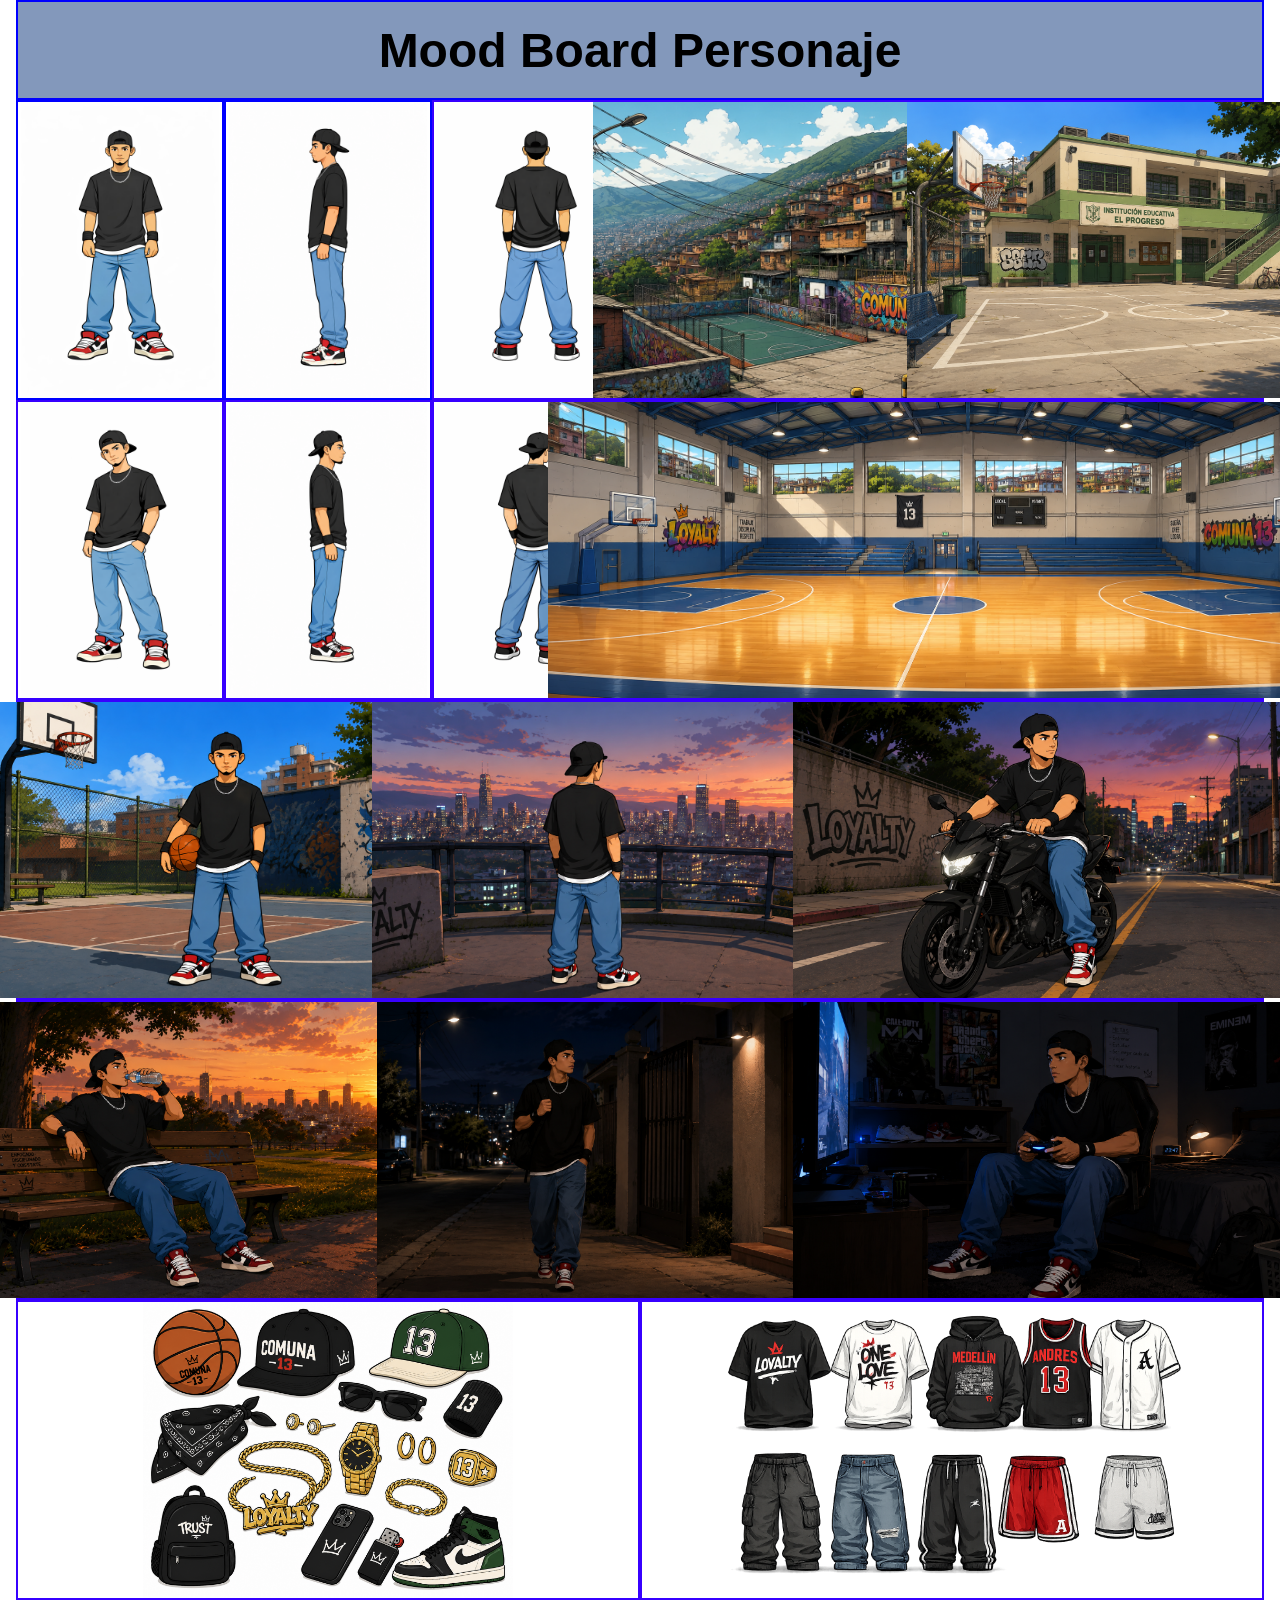
<file: index.html>
<!DOCTYPE html>
<html lang="es">
<head>
    <meta charset="UTF-8">
    <meta name="viewport" content="width=device-width, initial-scale=1.0">
    <title>Mood Board Personaje</title>

    <!--COLOCO FLEXBOX GRID-->
    <link rel="stylesheet" href="css/flexboxgrid.min.css">

    <!--COLOCO MI CSS-->
    <link rel="stylesheet" href="css/index.css">
</head>

<body>

    <div class="container-fluid">
        <div class="row">

            <div class="col-lg-12 col-md-12 col-sm-12 col-xs-12 caja1">
                <h1>Mood Board Personaje</h1>
            </div>

            <div class="col-lg-2 col-md-4 col-sm-6 col-xs-6 caja2">
                <img src="imagenes/front.jpeg" alt="Vista frontal del personaje" height="100%">
            </div>

            <div class="col-lg-2 col-md-4 col-sm-6 col-xs-6 caja3">
                <img src="imagenes/left.png" alt="Vista lateral del personaje" height="100%">
            </div>

            <div class="col-lg-2 col-md-4 col-sm-6 col-xs-6 caja4">
                <img src="imagenes/back.png" alt="Vista lateral del personaje" height="100%">
            </div>

            <div class="col-lg-3 col-md-4 col-sm-6 col-xs-6 caja5">
                <img src="imagenes/comuna 13.png" alt="Vista lateral del personaje" height="100%">
            </div>

            <div class="col-lg-3 col-md-4 col-sm-6 col-xs-6 caja6">
                <img src="imagenes/colegio.png" alt="Vista lateral del personaje" height="100%">
            </div>

            <div class="col-lg-2 col-md-4 col-sm-6 col-xs-6 caja7">
                <img src="imagenes/3 4.png" alt="Vista lateral del personaje" height="100%">
            </div>

            <div class="col-lg-2 col-md-6 col-sm-12 col-xs-12 caja8">
                <img src="imagenes/right.png" alt="Vista lateral del personaje" height="100%">
            </div>

            <div class="col-lg-2 col-md-6 col-sm-12 col-xs-12 caja9">
                <img src="imagenes/34 back.png" alt="Vista lateral del personaje" height="100%">
            </div>

            <div class="col-lg-6 col-md-12 col-sm-12 col-xs-12 caja10">
                <img src="imagenes/cancha.png" alt="Vista lateral del personaje" height="100%">
            </div>

            <div class="col-lg-4 col-md-4 col-sm-6 col-xs-6 caja11">
                <img src="imagenes/escenario 1.png" alt="Vista lateral del personaje" height="100%">
            </div>

            <div class="col-lg-4 col-md-4 col-sm-6 col-xs-6 caja12">
                <img src="imagenes/escenario 2.png" alt="Vista lateral del personaje" height="100%">
            </div>

            <div class="col-lg-4 col-md-4 col-sm-6 col-xs-6 caja13">
                <img src="imagenes/escenario 3.png" alt="Vista lateral del personaje" height="100%">
            </div>
            
            <div class="col-lg-4 col-md-4 col-sm-6 col-xs-6 caja13">
                <img src="imagenes/escenario 4.png" alt="Vista lateral del personaje" height="100%">
            </div>
            
            <div class="col-lg-4 col-md-4 col-sm-6 col-xs-6 caja13">
                <img src="imagenes/escenario 5.png" alt="Vista lateral del personaje" height="100%">
            </div>

            <div class="col-lg-4 col-md-4 col-sm-6 col-xs-6 caja13">
                <img src="imagenes/escenario 6.png" alt="Vista lateral del personaje" height="100%">
            </div>

            <div class="col-lg-6 col-md-6 col-sm-6 col-xs-6 caja14">
                <img src="imagenes/accesorios.png" alt="Vista lateral del personaje" height="100%">
            </div>

            <div class="col-lg-6 col-md-6 col-sm-12 col-xs-12 caja15">
                <img src="imagenes/ropa.png" alt="Vista lateral del personaje" height="100%">
            </div>

        </div>
    </div>

</body>
</html>
</file>
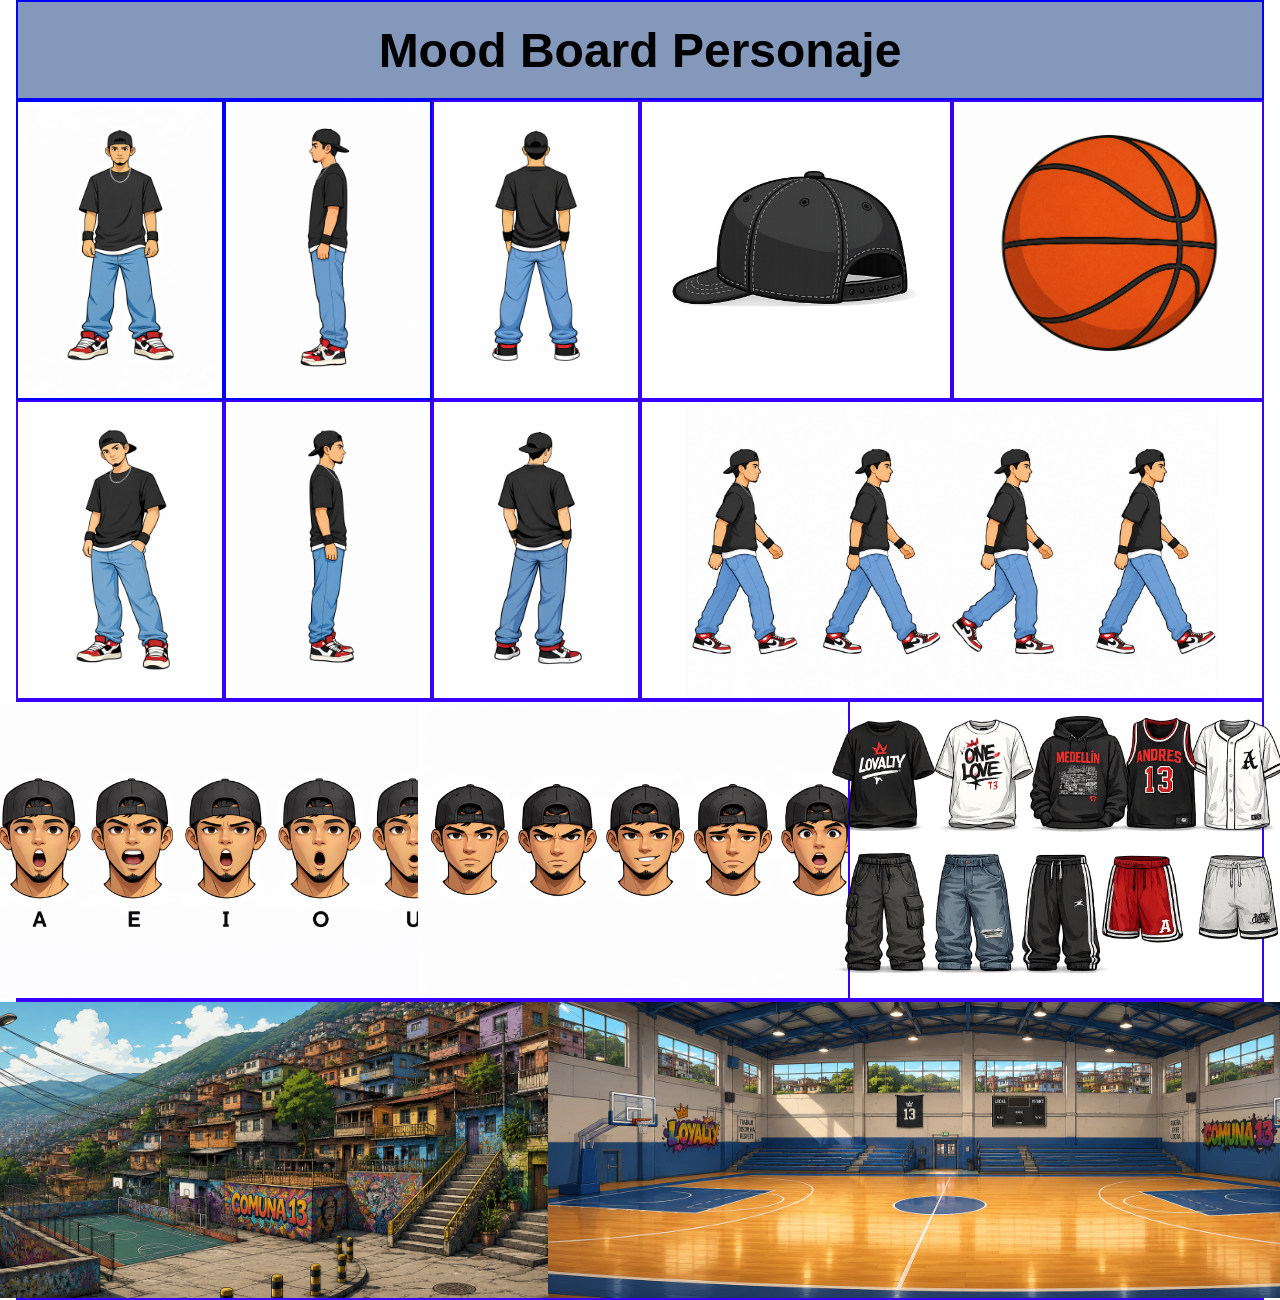
<file: septima/index.html>
<!DOCTYPE html>
<html lang="es">
<head>
    <meta charset="UTF-8">
    <meta name="viewport" content="width=device-width, initial-scale=1.0">
    <title>Mood Board Personaje</title>

    <!--COLOCO FLEXBOX GRID-->
    <link rel="stylesheet" href="css/flexboxgrid.min.css">

    <!--COLOCO MI CSS-->
    <link rel="stylesheet" href="css/index.css">
</head>

<body>

    <div class="container-fluid">
        <div class="row">

            <div class="col-lg-12 col-md-12 col-sm-12 col-xs-12 caja1">
                <h1>Mood Board Personaje</h1>
            </div>

            <div class="col-lg-2 col-md-4 col-sm-6 col-xs-6 caja2">
                <img src="imagenes/front.jpeg" alt="Vista frontal del personaje" height="100%">
            </div>

            <div class="col-lg-2 col-md-4 col-sm-6 col-xs-6 caja3">
                <img src="imagenes/left.png" alt="Vista lateral del personaje" height="100%">
            </div>

            <div class="col-lg-2 col-md-4 col-sm-6 col-xs-6 caja4">
                <img src="imagenes/back.png" alt="Vista lateral del personaje" height="100%">
            </div>

            <div class="col-lg-3 col-md-4 col-sm-6 col-xs-6 caja5">
                <img src="imagenes/cap.png" alt="Vista lateral del personaje" height="100%">
            </div>

            <div class="col-lg-3 col-md-4 col-sm-6 col-xs-6 caja6">
                <img src="imagenes/ball.png" alt="Vista lateral del personaje" height="100%">
            </div>

            <div class="col-lg-2 col-md-4 col-sm-6 col-xs-6 caja7">
                <img src="imagenes/3 4.png" alt="Vista lateral del personaje" height="100%">
            </div>

            <div class="col-lg-2 col-md-6 col-sm-12 col-xs-12 caja8">
                <img src="imagenes/right.png" alt="Vista lateral del personaje" height="100%">
            </div>

            <div class="col-lg-2 col-md-6 col-sm-12 col-xs-12 caja9">
                <img src="imagenes/34 back.png" alt="Vista lateral del personaje" height="100%">
            </div>

            <div class="col-lg-6 col-md-12 col-sm-12 col-xs-12 caja10">
                <img src="imagenes/walk.png" alt="Vista lateral del personaje" height="100%">
            </div>

            <div class="col-lg-4 col-md-4 col-sm-6 col-xs-6 caja11">
                <img src="imagenes/vowels.png" alt="Vista lateral del personaje" height="100%">
            </div>

            <div class="col-lg-4 col-md-4 col-sm-6 col-xs-6 caja12">
                <img src="imagenes/expressions.png" alt="Vista lateral del personaje" height="100%">
            </div>

            <div class="col-lg-4 col-md-4 col-sm-6 col-xs-6 caja13">
                <img src="imagenes/ropa.png" alt="Vista lateral del personaje" height="100%">
            </div>

            <div class="col-lg-6 col-md-6 col-sm-6 col-xs-6 caja14">
                <img src="imagenes/comuna 13.png" alt="Vista lateral del personaje" height="100%">
            </div>

            <div class="col-lg-6 col-md-6 col-sm-12 col-xs-12 caja15">
                <img src="imagenes/cancha.png" alt="Vista lateral del personaje" height="100%">
            </div>

        </div>
    </div>

</body>
</html>
</file>
<file: css/index.css>
* {
    box-sizing: border-box;
    margin: 0;
    padding: 0;
}

body {
    font-family: Impact, Haettenschweiler, 'Arial Narrow Bold', sans-serif;
    font-size: x-large;
}

.caja1 {
    background-color: #8398bb;
    height: 100px;
    border: 2px solid blue;
    display: flex;
    justify-content: center;
    align-items: center;
}

.caja2 {
    background-color: rgb(255, 255, 255);
    height: 300px;
    display: flex;
    border: 2px solid blue;
    justify-content: center;
}

.caja3 {
    background-color: #ffffff;
    height: 300px;
    border: 2px solid blue;
    display: flex;
    justify-content: center;
}

.caja4 {
    background-color: #ffffff;
    border: 2px solid #3700ff;
    height: 300px;
    display: flex;
    justify-content: center;
}

.caja5 {
    background-color: #ffffff;
    border: 2px solid #3700ff;
    height: 300px;
    display: flex;
    justify-content: center;
}

.caja6 {
    background-color: #ffffff;
    border: 2px solid #3700ff;
    height: 300px;
    display: flex;
    justify-content: center;
}

.caja7 {
    background-color: #ffffff;
    border: 2px solid #3700ff;
    height: 300px;
    display: flex;
    justify-content: center;
}

.caja8 {
    background-color: #ffffff;
    border: 2px solid #3700ff;
    height: 300px;
    display: flex;
    justify-content: center;
}

.caja9 {
    background-color: #ffffff;
    border: 2px solid #3700ff;
    height: 300px;
    display: flex;
    justify-content: center;
}

.caja10 {
    background-color: #ffffff;
    border: 2px solid #3700ff;
    height: 300px;
    display: flex;
    justify-content: center;
}

.caja11 {
    background-color: #ffffff;
    border: 2px solid #3700ff;
    height: 300px;
    display: flex;
    justify-content: center;
}

.caja12 {
    background-color: #ffffff;
    border: 2px solid #3700ff;
    height: 300px;
    display: flex;
    justify-content: center;
}

.caja13 {
    background-color: #ffffff;
    border: 2px solid #3700ff;
    height: 300px;
    display: flex;
    justify-content: center;
}

.caja14 {
    background-color: #ffffff;
    border: 2px solid #3700ff;
    height: 300px;
    display: flex;
    justify-content: center;
}

.caja15 {
    background-color: #ffffff;
    border: 2px solid #3700ff;
    height: 300px;
    display: flex;
    justify-content: center;
}
</file>
<file: septima/css/index.css>
* {
    box-sizing: border-box;
    margin: 0;
    padding: 0;
}

body {
    font-family: Impact, Haettenschweiler, 'Arial Narrow Bold', sans-serif;
    font-size: x-large;
}

.caja1 {
    background-color: #8398bb;
    height: 100px;
    border: 2px solid blue;
    display: flex;
    justify-content: center;
    align-items: center;
}

.caja2 {
    background-color: rgb(255, 255, 255);
    height: 300px;
    display: flex;
    border: 2px solid blue;
    justify-content: center;
}

.caja3 {
    background-color: #ffffff;
    height: 300px;
    border: 2px solid blue;
    display: flex;
    justify-content: center;
}

.caja4 {
    background-color: #ffffff;
    border: 2px solid #3700ff;
    height: 300px;
    display: flex;
    justify-content: center;
}

.caja5 {
    background-color: #ffffff;
    border: 2px solid #3700ff;
    height: 300px;
    display: flex;
    justify-content: center;
}

.caja6 {
    background-color: #ffffff;
    border: 2px solid #3700ff;
    height: 300px;
    display: flex;
    justify-content: center;
}

.caja7 {
    background-color: #ffffff;
    border: 2px solid #3700ff;
    height: 300px;
    display: flex;
    justify-content: center;
}

.caja8 {
    background-color: #ffffff;
    border: 2px solid #3700ff;
    height: 300px;
    display: flex;
    justify-content: center;
}

.caja9 {
    background-color: #ffffff;
    border: 2px solid #3700ff;
    height: 300px;
    display: flex;
    justify-content: center;
}

.caja10 {
    background-color: #ffffff;
    border: 2px solid #3700ff;
    height: 300px;
    display: flex;
    justify-content: center;
}

.caja11 {
    background-color: #ffffff;
    border: 2px solid #3700ff;
    height: 300px;
    display: flex;
    justify-content: center;
}

.caja12 {
    background-color: #ffffff;
    border: 2px solid #3700ff;
    height: 300px;
    display: flex;
    justify-content: center;
}

.caja13 {
    background-color: #ffffff;
    border: 2px solid #3700ff;
    height: 300px;
    display: flex;
    justify-content: center;
}

.caja14 {
    background-color: #ffffff;
    border: 2px solid #3700ff;
    height: 300px;
    display: flex;
    justify-content: center;
}

.caja15 {
    background-color: #ffffff;
    border: 2px solid #3700ff;
    height: 300px;
    display: flex;
    justify-content: center;
}
</file>
<file: css/flexboxgrid.min.css>
.container-fluid{margin-right:auto;margin-left:auto;padding-right:2rem;padding-left:2rem}.row{box-sizing:border-box;display:-ms-flexbox;display:-webkit-box;display:flex;-ms-flex:0 1 auto;-webkit-box-flex:0;flex:0 1 auto;-ms-flex-direction:row;-webkit-box-orient:horizontal;-webkit-box-direction:normal;flex-direction:row;-ms-flex-wrap:wrap;flex-wrap:wrap;margin-right:-1rem;margin-left:-1rem}.row.reverse{-ms-flex-direction:row-reverse;-webkit-box-orient:horizontal;-webkit-box-direction:reverse;flex-direction:row-reverse}.col.reverse{-ms-flex-direction:column-reverse;-webkit-box-orient:vertical;-webkit-box-direction:reverse;flex-direction:column-reverse}.col-xs,.col-xs-1,.col-xs-10,.col-xs-11,.col-xs-12,.col-xs-2,.col-xs-3,.col-xs-4,.col-xs-5,.col-xs-6,.col-xs-7,.col-xs-8,.col-xs-9{box-sizing:border-box;-ms-flex:0 0 auto;-webkit-box-flex:0;flex:0 0 auto;padding-right:1rem;padding-left:1rem}.col-xs{-webkit-flex-grow:1;-ms-flex-positive:1;-webkit-box-flex:1;flex-grow:1;-ms-flex-preferred-size:0;flex-basis:0;max-width:100%}.col-xs-1{-ms-flex-preferred-size:8.333%;flex-basis:8.333%;max-width:8.333%}.col-xs-2{-ms-flex-preferred-size:16.667%;flex-basis:16.667%;max-width:16.667%}.col-xs-3{-ms-flex-preferred-size:25%;flex-basis:25%;max-width:25%}.col-xs-4{-ms-flex-preferred-size:33.333%;flex-basis:33.333%;max-width:33.333%}.col-xs-5{-ms-flex-preferred-size:41.667%;flex-basis:41.667%;max-width:41.667%}.col-xs-6{-ms-flex-preferred-size:50%;flex-basis:50%;max-width:50%}.col-xs-7{-ms-flex-preferred-size:58.333%;flex-basis:58.333%;max-width:58.333%}.col-xs-8{-ms-flex-preferred-size:66.667%;flex-basis:66.667%;max-width:66.667%}.col-xs-9{-ms-flex-preferred-size:75%;flex-basis:75%;max-width:75%}.col-xs-10{-ms-flex-preferred-size:83.333%;flex-basis:83.333%;max-width:83.333%}.col-xs-11{-ms-flex-preferred-size:91.667%;flex-basis:91.667%;max-width:91.667%}.col-xs-12{-ms-flex-preferred-size:100%;flex-basis:100%;max-width:100%}.col-xs-offset-1{margin-left:8.333%}.col-xs-offset-2{margin-left:16.667%}.col-xs-offset-3{margin-left:25%}.col-xs-offset-4{margin-left:33.333%}.col-xs-offset-5{margin-left:41.667%}.col-xs-offset-6{margin-left:50%}.col-xs-offset-7{margin-left:58.333%}.col-xs-offset-8{margin-left:66.667%}.col-xs-offset-9{margin-left:75%}.col-xs-offset-10{margin-left:83.333%}.col-xs-offset-11{margin-left:91.667%}.start-xs{-ms-flex-pack:start;-webkit-box-pack:start;justify-content:flex-start;text-align:start}.center-xs{-ms-flex-pack:center;-webkit-box-pack:center;justify-content:center;text-align:center}.end-xs{-ms-flex-pack:end;-webkit-box-pack:end;justify-content:flex-end;text-align:end}.top-xs{-ms-flex-align:start;-webkit-box-align:start;align-items:flex-start}.middle-xs{-ms-flex-align:center;-webkit-box-align:center;align-items:center}.bottom-xs{-ms-flex-align:end;-webkit-box-align:end;align-items:flex-end}.around-xs{-ms-flex-pack:distribute;justify-content:space-around}.between-xs{-ms-flex-pack:justify;-webkit-box-pack:justify;justify-content:space-between}.first-xs{-ms-flex-order:-1;-webkit-box-ordinal-group:0;order:-1}.last-xs{-ms-flex-order:1;-webkit-box-ordinal-group:2;order:1}@media only screen and (min-width:48em){.container{width:46rem}.col-sm,.col-sm-1,.col-sm-10,.col-sm-11,.col-sm-12,.col-sm-2,.col-sm-3,.col-sm-4,.col-sm-5,.col-sm-6,.col-sm-7,.col-sm-8,.col-sm-9{box-sizing:border-box;-ms-flex:0 0 auto;-webkit-box-flex:0;flex:0 0 auto;padding-right:1rem;padding-left:1rem}.col-sm{-webkit-flex-grow:1;-ms-flex-positive:1;-webkit-box-flex:1;flex-grow:1;-ms-flex-preferred-size:0;flex-basis:0;max-width:100%}.col-sm-1{-ms-flex-preferred-size:8.333%;flex-basis:8.333%;max-width:8.333%}.col-sm-2{-ms-flex-preferred-size:16.667%;flex-basis:16.667%;max-width:16.667%}.col-sm-3{-ms-flex-preferred-size:25%;flex-basis:25%;max-width:25%}.col-sm-4{-ms-flex-preferred-size:33.333%;flex-basis:33.333%;max-width:33.333%}.col-sm-5{-ms-flex-preferred-size:41.667%;flex-basis:41.667%;max-width:41.667%}.col-sm-6{-ms-flex-preferred-size:50%;flex-basis:50%;max-width:50%}.col-sm-7{-ms-flex-preferred-size:58.333%;flex-basis:58.333%;max-width:58.333%}.col-sm-8{-ms-flex-preferred-size:66.667%;flex-basis:66.667%;max-width:66.667%}.col-sm-9{-ms-flex-preferred-size:75%;flex-basis:75%;max-width:75%}.col-sm-10{-ms-flex-preferred-size:83.333%;flex-basis:83.333%;max-width:83.333%}.col-sm-11{-ms-flex-preferred-size:91.667%;flex-basis:91.667%;max-width:91.667%}.col-sm-12{-ms-flex-preferred-size:100%;flex-basis:100%;max-width:100%}.col-sm-offset-1{margin-left:8.333%}.col-sm-offset-2{margin-left:16.667%}.col-sm-offset-3{margin-left:25%}.col-sm-offset-4{margin-left:33.333%}.col-sm-offset-5{margin-left:41.667%}.col-sm-offset-6{margin-left:50%}.col-sm-offset-7{margin-left:58.333%}.col-sm-offset-8{margin-left:66.667%}.col-sm-offset-9{margin-left:75%}.col-sm-offset-10{margin-left:83.333%}.col-sm-offset-11{margin-left:91.667%}.start-sm{-ms-flex-pack:start;-webkit-box-pack:start;justify-content:flex-start;text-align:start}.center-sm{-ms-flex-pack:center;-webkit-box-pack:center;justify-content:center;text-align:center}.end-sm{-ms-flex-pack:end;-webkit-box-pack:end;justify-content:flex-end;text-align:end}.top-sm{-ms-flex-align:start;-webkit-box-align:start;align-items:flex-start}.middle-sm{-ms-flex-align:center;-webkit-box-align:center;align-items:center}.bottom-sm{-ms-flex-align:end;-webkit-box-align:end;align-items:flex-end}.around-sm{-ms-flex-pack:distribute;justify-content:space-around}.between-sm{-ms-flex-pack:justify;-webkit-box-pack:justify;justify-content:space-between}.first-sm{-ms-flex-order:-1;-webkit-box-ordinal-group:0;order:-1}.last-sm{-ms-flex-order:1;-webkit-box-ordinal-group:2;order:1}}@media only screen and (min-width:62em){.container{width:61rem}.col-md,.col-md-1,.col-md-10,.col-md-11,.col-md-12,.col-md-2,.col-md-3,.col-md-4,.col-md-5,.col-md-6,.col-md-7,.col-md-8,.col-md-9{box-sizing:border-box;-ms-flex:0 0 auto;-webkit-box-flex:0;flex:0 0 auto;padding-right:1rem;padding-left:1rem}.col-md{-webkit-flex-grow:1;-ms-flex-positive:1;-webkit-box-flex:1;flex-grow:1;-ms-flex-preferred-size:0;flex-basis:0;max-width:100%}.col-md-1{-ms-flex-preferred-size:8.333%;flex-basis:8.333%;max-width:8.333%}.col-md-2{-ms-flex-preferred-size:16.667%;flex-basis:16.667%;max-width:16.667%}.col-md-3{-ms-flex-preferred-size:25%;flex-basis:25%;max-width:25%}.col-md-4{-ms-flex-preferred-size:33.333%;flex-basis:33.333%;max-width:33.333%}.col-md-5{-ms-flex-preferred-size:41.667%;flex-basis:41.667%;max-width:41.667%}.col-md-6{-ms-flex-preferred-size:50%;flex-basis:50%;max-width:50%}.col-md-7{-ms-flex-preferred-size:58.333%;flex-basis:58.333%;max-width:58.333%}.col-md-8{-ms-flex-preferred-size:66.667%;flex-basis:66.667%;max-width:66.667%}.col-md-9{-ms-flex-preferred-size:75%;flex-basis:75%;max-width:75%}.col-md-10{-ms-flex-preferred-size:83.333%;flex-basis:83.333%;max-width:83.333%}.col-md-11{-ms-flex-preferred-size:91.667%;flex-basis:91.667%;max-width:91.667%}.col-md-12{-ms-flex-preferred-size:100%;flex-basis:100%;max-width:100%}.col-md-offset-1{margin-left:8.333%}.col-md-offset-2{margin-left:16.667%}.col-md-offset-3{margin-left:25%}.col-md-offset-4{margin-left:33.333%}.col-md-offset-5{margin-left:41.667%}.col-md-offset-6{margin-left:50%}.col-md-offset-7{margin-left:58.333%}.col-md-offset-8{margin-left:66.667%}.col-md-offset-9{margin-left:75%}.col-md-offset-10{margin-left:83.333%}.col-md-offset-11{margin-left:91.667%}.start-md{-ms-flex-pack:start;-webkit-box-pack:start;justify-content:flex-start;text-align:start}.center-md{-ms-flex-pack:center;-webkit-box-pack:center;justify-content:center;text-align:center}.end-md{-ms-flex-pack:end;-webkit-box-pack:end;justify-content:flex-end;text-align:end}.top-md{-ms-flex-align:start;-webkit-box-align:start;align-items:flex-start}.middle-md{-ms-flex-align:center;-webkit-box-align:center;align-items:center}.bottom-md{-ms-flex-align:end;-webkit-box-align:end;align-items:flex-end}.around-md{-ms-flex-pack:distribute;justify-content:space-around}.between-md{-ms-flex-pack:justify;-webkit-box-pack:justify;justify-content:space-between}.first-md{-ms-flex-order:-1;-webkit-box-ordinal-group:0;order:-1}.last-md{-ms-flex-order:1;-webkit-box-ordinal-group:2;order:1}}@media only screen and (min-width:75em){.container{width:71rem}.col-lg,.col-lg-1,.col-lg-10,.col-lg-11,.col-lg-12,.col-lg-2,.col-lg-3,.col-lg-4,.col-lg-5,.col-lg-6,.col-lg-7,.col-lg-8,.col-lg-9{box-sizing:border-box;-ms-flex:0 0 auto;-webkit-box-flex:0;flex:0 0 auto;padding-right:1rem;padding-left:1rem}.col-lg{-webkit-flex-grow:1;-ms-flex-positive:1;-webkit-box-flex:1;flex-grow:1;-ms-flex-preferred-size:0;flex-basis:0;max-width:100%}.col-lg-1{-ms-flex-preferred-size:8.333%;flex-basis:8.333%;max-width:8.333%}.col-lg-2{-ms-flex-preferred-size:16.667%;flex-basis:16.667%;max-width:16.667%}.col-lg-3{-ms-flex-preferred-size:25%;flex-basis:25%;max-width:25%}.col-lg-4{-ms-flex-preferred-size:33.333%;flex-basis:33.333%;max-width:33.333%}.col-lg-5{-ms-flex-preferred-size:41.667%;flex-basis:41.667%;max-width:41.667%}.col-lg-6{-ms-flex-preferred-size:50%;flex-basis:50%;max-width:50%}.col-lg-7{-ms-flex-preferred-size:58.333%;flex-basis:58.333%;max-width:58.333%}.col-lg-8{-ms-flex-preferred-size:66.667%;flex-basis:66.667%;max-width:66.667%}.col-lg-9{-ms-flex-preferred-size:75%;flex-basis:75%;max-width:75%}.col-lg-10{-ms-flex-preferred-size:83.333%;flex-basis:83.333%;max-width:83.333%}.col-lg-11{-ms-flex-preferred-size:91.667%;flex-basis:91.667%;max-width:91.667%}.col-lg-12{-ms-flex-preferred-size:100%;flex-basis:100%;max-width:100%}.col-lg-offset-1{margin-left:8.333%}.col-lg-offset-2{margin-left:16.667%}.col-lg-offset-3{margin-left:25%}.col-lg-offset-4{margin-left:33.333%}.col-lg-offset-5{margin-left:41.667%}.col-lg-offset-6{margin-left:50%}.col-lg-offset-7{margin-left:58.333%}.col-lg-offset-8{margin-left:66.667%}.col-lg-offset-9{margin-left:75%}.col-lg-offset-10{margin-left:83.333%}.col-lg-offset-11{margin-left:91.667%}.start-lg{-ms-flex-pack:start;-webkit-box-pack:start;justify-content:flex-start;text-align:start}.center-lg{-ms-flex-pack:center;-webkit-box-pack:center;justify-content:center;text-align:center}.end-lg{-ms-flex-pack:end;-webkit-box-pack:end;justify-content:flex-end;text-align:end}.top-lg{-ms-flex-align:start;-webkit-box-align:start;align-items:flex-start}.middle-lg{-ms-flex-align:center;-webkit-box-align:center;align-items:center}.bottom-lg{-ms-flex-align:end;-webkit-box-align:end;align-items:flex-end}.around-lg{-ms-flex-pack:distribute;justify-content:space-around}.between-lg{-ms-flex-pack:justify;-webkit-box-pack:justify;justify-content:space-between}.first-lg{-ms-flex-order:-1;-webkit-box-ordinal-group:0;order:-1}.last-lg{-ms-flex-order:1;-webkit-box-ordinal-group:2;order:1}}
</file>
<file: septima/css/flexboxgrid.min.css>
.container-fluid{margin-right:auto;margin-left:auto;padding-right:2rem;padding-left:2rem}.row{box-sizing:border-box;display:-ms-flexbox;display:-webkit-box;display:flex;-ms-flex:0 1 auto;-webkit-box-flex:0;flex:0 1 auto;-ms-flex-direction:row;-webkit-box-orient:horizontal;-webkit-box-direction:normal;flex-direction:row;-ms-flex-wrap:wrap;flex-wrap:wrap;margin-right:-1rem;margin-left:-1rem}.row.reverse{-ms-flex-direction:row-reverse;-webkit-box-orient:horizontal;-webkit-box-direction:reverse;flex-direction:row-reverse}.col.reverse{-ms-flex-direction:column-reverse;-webkit-box-orient:vertical;-webkit-box-direction:reverse;flex-direction:column-reverse}.col-xs,.col-xs-1,.col-xs-10,.col-xs-11,.col-xs-12,.col-xs-2,.col-xs-3,.col-xs-4,.col-xs-5,.col-xs-6,.col-xs-7,.col-xs-8,.col-xs-9{box-sizing:border-box;-ms-flex:0 0 auto;-webkit-box-flex:0;flex:0 0 auto;padding-right:1rem;padding-left:1rem}.col-xs{-webkit-flex-grow:1;-ms-flex-positive:1;-webkit-box-flex:1;flex-grow:1;-ms-flex-preferred-size:0;flex-basis:0;max-width:100%}.col-xs-1{-ms-flex-preferred-size:8.333%;flex-basis:8.333%;max-width:8.333%}.col-xs-2{-ms-flex-preferred-size:16.667%;flex-basis:16.667%;max-width:16.667%}.col-xs-3{-ms-flex-preferred-size:25%;flex-basis:25%;max-width:25%}.col-xs-4{-ms-flex-preferred-size:33.333%;flex-basis:33.333%;max-width:33.333%}.col-xs-5{-ms-flex-preferred-size:41.667%;flex-basis:41.667%;max-width:41.667%}.col-xs-6{-ms-flex-preferred-size:50%;flex-basis:50%;max-width:50%}.col-xs-7{-ms-flex-preferred-size:58.333%;flex-basis:58.333%;max-width:58.333%}.col-xs-8{-ms-flex-preferred-size:66.667%;flex-basis:66.667%;max-width:66.667%}.col-xs-9{-ms-flex-preferred-size:75%;flex-basis:75%;max-width:75%}.col-xs-10{-ms-flex-preferred-size:83.333%;flex-basis:83.333%;max-width:83.333%}.col-xs-11{-ms-flex-preferred-size:91.667%;flex-basis:91.667%;max-width:91.667%}.col-xs-12{-ms-flex-preferred-size:100%;flex-basis:100%;max-width:100%}.col-xs-offset-1{margin-left:8.333%}.col-xs-offset-2{margin-left:16.667%}.col-xs-offset-3{margin-left:25%}.col-xs-offset-4{margin-left:33.333%}.col-xs-offset-5{margin-left:41.667%}.col-xs-offset-6{margin-left:50%}.col-xs-offset-7{margin-left:58.333%}.col-xs-offset-8{margin-left:66.667%}.col-xs-offset-9{margin-left:75%}.col-xs-offset-10{margin-left:83.333%}.col-xs-offset-11{margin-left:91.667%}.start-xs{-ms-flex-pack:start;-webkit-box-pack:start;justify-content:flex-start;text-align:start}.center-xs{-ms-flex-pack:center;-webkit-box-pack:center;justify-content:center;text-align:center}.end-xs{-ms-flex-pack:end;-webkit-box-pack:end;justify-content:flex-end;text-align:end}.top-xs{-ms-flex-align:start;-webkit-box-align:start;align-items:flex-start}.middle-xs{-ms-flex-align:center;-webkit-box-align:center;align-items:center}.bottom-xs{-ms-flex-align:end;-webkit-box-align:end;align-items:flex-end}.around-xs{-ms-flex-pack:distribute;justify-content:space-around}.between-xs{-ms-flex-pack:justify;-webkit-box-pack:justify;justify-content:space-between}.first-xs{-ms-flex-order:-1;-webkit-box-ordinal-group:0;order:-1}.last-xs{-ms-flex-order:1;-webkit-box-ordinal-group:2;order:1}@media only screen and (min-width:48em){.container{width:46rem}.col-sm,.col-sm-1,.col-sm-10,.col-sm-11,.col-sm-12,.col-sm-2,.col-sm-3,.col-sm-4,.col-sm-5,.col-sm-6,.col-sm-7,.col-sm-8,.col-sm-9{box-sizing:border-box;-ms-flex:0 0 auto;-webkit-box-flex:0;flex:0 0 auto;padding-right:1rem;padding-left:1rem}.col-sm{-webkit-flex-grow:1;-ms-flex-positive:1;-webkit-box-flex:1;flex-grow:1;-ms-flex-preferred-size:0;flex-basis:0;max-width:100%}.col-sm-1{-ms-flex-preferred-size:8.333%;flex-basis:8.333%;max-width:8.333%}.col-sm-2{-ms-flex-preferred-size:16.667%;flex-basis:16.667%;max-width:16.667%}.col-sm-3{-ms-flex-preferred-size:25%;flex-basis:25%;max-width:25%}.col-sm-4{-ms-flex-preferred-size:33.333%;flex-basis:33.333%;max-width:33.333%}.col-sm-5{-ms-flex-preferred-size:41.667%;flex-basis:41.667%;max-width:41.667%}.col-sm-6{-ms-flex-preferred-size:50%;flex-basis:50%;max-width:50%}.col-sm-7{-ms-flex-preferred-size:58.333%;flex-basis:58.333%;max-width:58.333%}.col-sm-8{-ms-flex-preferred-size:66.667%;flex-basis:66.667%;max-width:66.667%}.col-sm-9{-ms-flex-preferred-size:75%;flex-basis:75%;max-width:75%}.col-sm-10{-ms-flex-preferred-size:83.333%;flex-basis:83.333%;max-width:83.333%}.col-sm-11{-ms-flex-preferred-size:91.667%;flex-basis:91.667%;max-width:91.667%}.col-sm-12{-ms-flex-preferred-size:100%;flex-basis:100%;max-width:100%}.col-sm-offset-1{margin-left:8.333%}.col-sm-offset-2{margin-left:16.667%}.col-sm-offset-3{margin-left:25%}.col-sm-offset-4{margin-left:33.333%}.col-sm-offset-5{margin-left:41.667%}.col-sm-offset-6{margin-left:50%}.col-sm-offset-7{margin-left:58.333%}.col-sm-offset-8{margin-left:66.667%}.col-sm-offset-9{margin-left:75%}.col-sm-offset-10{margin-left:83.333%}.col-sm-offset-11{margin-left:91.667%}.start-sm{-ms-flex-pack:start;-webkit-box-pack:start;justify-content:flex-start;text-align:start}.center-sm{-ms-flex-pack:center;-webkit-box-pack:center;justify-content:center;text-align:center}.end-sm{-ms-flex-pack:end;-webkit-box-pack:end;justify-content:flex-end;text-align:end}.top-sm{-ms-flex-align:start;-webkit-box-align:start;align-items:flex-start}.middle-sm{-ms-flex-align:center;-webkit-box-align:center;align-items:center}.bottom-sm{-ms-flex-align:end;-webkit-box-align:end;align-items:flex-end}.around-sm{-ms-flex-pack:distribute;justify-content:space-around}.between-sm{-ms-flex-pack:justify;-webkit-box-pack:justify;justify-content:space-between}.first-sm{-ms-flex-order:-1;-webkit-box-ordinal-group:0;order:-1}.last-sm{-ms-flex-order:1;-webkit-box-ordinal-group:2;order:1}}@media only screen and (min-width:62em){.container{width:61rem}.col-md,.col-md-1,.col-md-10,.col-md-11,.col-md-12,.col-md-2,.col-md-3,.col-md-4,.col-md-5,.col-md-6,.col-md-7,.col-md-8,.col-md-9{box-sizing:border-box;-ms-flex:0 0 auto;-webkit-box-flex:0;flex:0 0 auto;padding-right:1rem;padding-left:1rem}.col-md{-webkit-flex-grow:1;-ms-flex-positive:1;-webkit-box-flex:1;flex-grow:1;-ms-flex-preferred-size:0;flex-basis:0;max-width:100%}.col-md-1{-ms-flex-preferred-size:8.333%;flex-basis:8.333%;max-width:8.333%}.col-md-2{-ms-flex-preferred-size:16.667%;flex-basis:16.667%;max-width:16.667%}.col-md-3{-ms-flex-preferred-size:25%;flex-basis:25%;max-width:25%}.col-md-4{-ms-flex-preferred-size:33.333%;flex-basis:33.333%;max-width:33.333%}.col-md-5{-ms-flex-preferred-size:41.667%;flex-basis:41.667%;max-width:41.667%}.col-md-6{-ms-flex-preferred-size:50%;flex-basis:50%;max-width:50%}.col-md-7{-ms-flex-preferred-size:58.333%;flex-basis:58.333%;max-width:58.333%}.col-md-8{-ms-flex-preferred-size:66.667%;flex-basis:66.667%;max-width:66.667%}.col-md-9{-ms-flex-preferred-size:75%;flex-basis:75%;max-width:75%}.col-md-10{-ms-flex-preferred-size:83.333%;flex-basis:83.333%;max-width:83.333%}.col-md-11{-ms-flex-preferred-size:91.667%;flex-basis:91.667%;max-width:91.667%}.col-md-12{-ms-flex-preferred-size:100%;flex-basis:100%;max-width:100%}.col-md-offset-1{margin-left:8.333%}.col-md-offset-2{margin-left:16.667%}.col-md-offset-3{margin-left:25%}.col-md-offset-4{margin-left:33.333%}.col-md-offset-5{margin-left:41.667%}.col-md-offset-6{margin-left:50%}.col-md-offset-7{margin-left:58.333%}.col-md-offset-8{margin-left:66.667%}.col-md-offset-9{margin-left:75%}.col-md-offset-10{margin-left:83.333%}.col-md-offset-11{margin-left:91.667%}.start-md{-ms-flex-pack:start;-webkit-box-pack:start;justify-content:flex-start;text-align:start}.center-md{-ms-flex-pack:center;-webkit-box-pack:center;justify-content:center;text-align:center}.end-md{-ms-flex-pack:end;-webkit-box-pack:end;justify-content:flex-end;text-align:end}.top-md{-ms-flex-align:start;-webkit-box-align:start;align-items:flex-start}.middle-md{-ms-flex-align:center;-webkit-box-align:center;align-items:center}.bottom-md{-ms-flex-align:end;-webkit-box-align:end;align-items:flex-end}.around-md{-ms-flex-pack:distribute;justify-content:space-around}.between-md{-ms-flex-pack:justify;-webkit-box-pack:justify;justify-content:space-between}.first-md{-ms-flex-order:-1;-webkit-box-ordinal-group:0;order:-1}.last-md{-ms-flex-order:1;-webkit-box-ordinal-group:2;order:1}}@media only screen and (min-width:75em){.container{width:71rem}.col-lg,.col-lg-1,.col-lg-10,.col-lg-11,.col-lg-12,.col-lg-2,.col-lg-3,.col-lg-4,.col-lg-5,.col-lg-6,.col-lg-7,.col-lg-8,.col-lg-9{box-sizing:border-box;-ms-flex:0 0 auto;-webkit-box-flex:0;flex:0 0 auto;padding-right:1rem;padding-left:1rem}.col-lg{-webkit-flex-grow:1;-ms-flex-positive:1;-webkit-box-flex:1;flex-grow:1;-ms-flex-preferred-size:0;flex-basis:0;max-width:100%}.col-lg-1{-ms-flex-preferred-size:8.333%;flex-basis:8.333%;max-width:8.333%}.col-lg-2{-ms-flex-preferred-size:16.667%;flex-basis:16.667%;max-width:16.667%}.col-lg-3{-ms-flex-preferred-size:25%;flex-basis:25%;max-width:25%}.col-lg-4{-ms-flex-preferred-size:33.333%;flex-basis:33.333%;max-width:33.333%}.col-lg-5{-ms-flex-preferred-size:41.667%;flex-basis:41.667%;max-width:41.667%}.col-lg-6{-ms-flex-preferred-size:50%;flex-basis:50%;max-width:50%}.col-lg-7{-ms-flex-preferred-size:58.333%;flex-basis:58.333%;max-width:58.333%}.col-lg-8{-ms-flex-preferred-size:66.667%;flex-basis:66.667%;max-width:66.667%}.col-lg-9{-ms-flex-preferred-size:75%;flex-basis:75%;max-width:75%}.col-lg-10{-ms-flex-preferred-size:83.333%;flex-basis:83.333%;max-width:83.333%}.col-lg-11{-ms-flex-preferred-size:91.667%;flex-basis:91.667%;max-width:91.667%}.col-lg-12{-ms-flex-preferred-size:100%;flex-basis:100%;max-width:100%}.col-lg-offset-1{margin-left:8.333%}.col-lg-offset-2{margin-left:16.667%}.col-lg-offset-3{margin-left:25%}.col-lg-offset-4{margin-left:33.333%}.col-lg-offset-5{margin-left:41.667%}.col-lg-offset-6{margin-left:50%}.col-lg-offset-7{margin-left:58.333%}.col-lg-offset-8{margin-left:66.667%}.col-lg-offset-9{margin-left:75%}.col-lg-offset-10{margin-left:83.333%}.col-lg-offset-11{margin-left:91.667%}.start-lg{-ms-flex-pack:start;-webkit-box-pack:start;justify-content:flex-start;text-align:start}.center-lg{-ms-flex-pack:center;-webkit-box-pack:center;justify-content:center;text-align:center}.end-lg{-ms-flex-pack:end;-webkit-box-pack:end;justify-content:flex-end;text-align:end}.top-lg{-ms-flex-align:start;-webkit-box-align:start;align-items:flex-start}.middle-lg{-ms-flex-align:center;-webkit-box-align:center;align-items:center}.bottom-lg{-ms-flex-align:end;-webkit-box-align:end;align-items:flex-end}.around-lg{-ms-flex-pack:distribute;justify-content:space-around}.between-lg{-ms-flex-pack:justify;-webkit-box-pack:justify;justify-content:space-between}.first-lg{-ms-flex-order:-1;-webkit-box-ordinal-group:0;order:-1}.last-lg{-ms-flex-order:1;-webkit-box-ordinal-group:2;order:1}}
</file>
